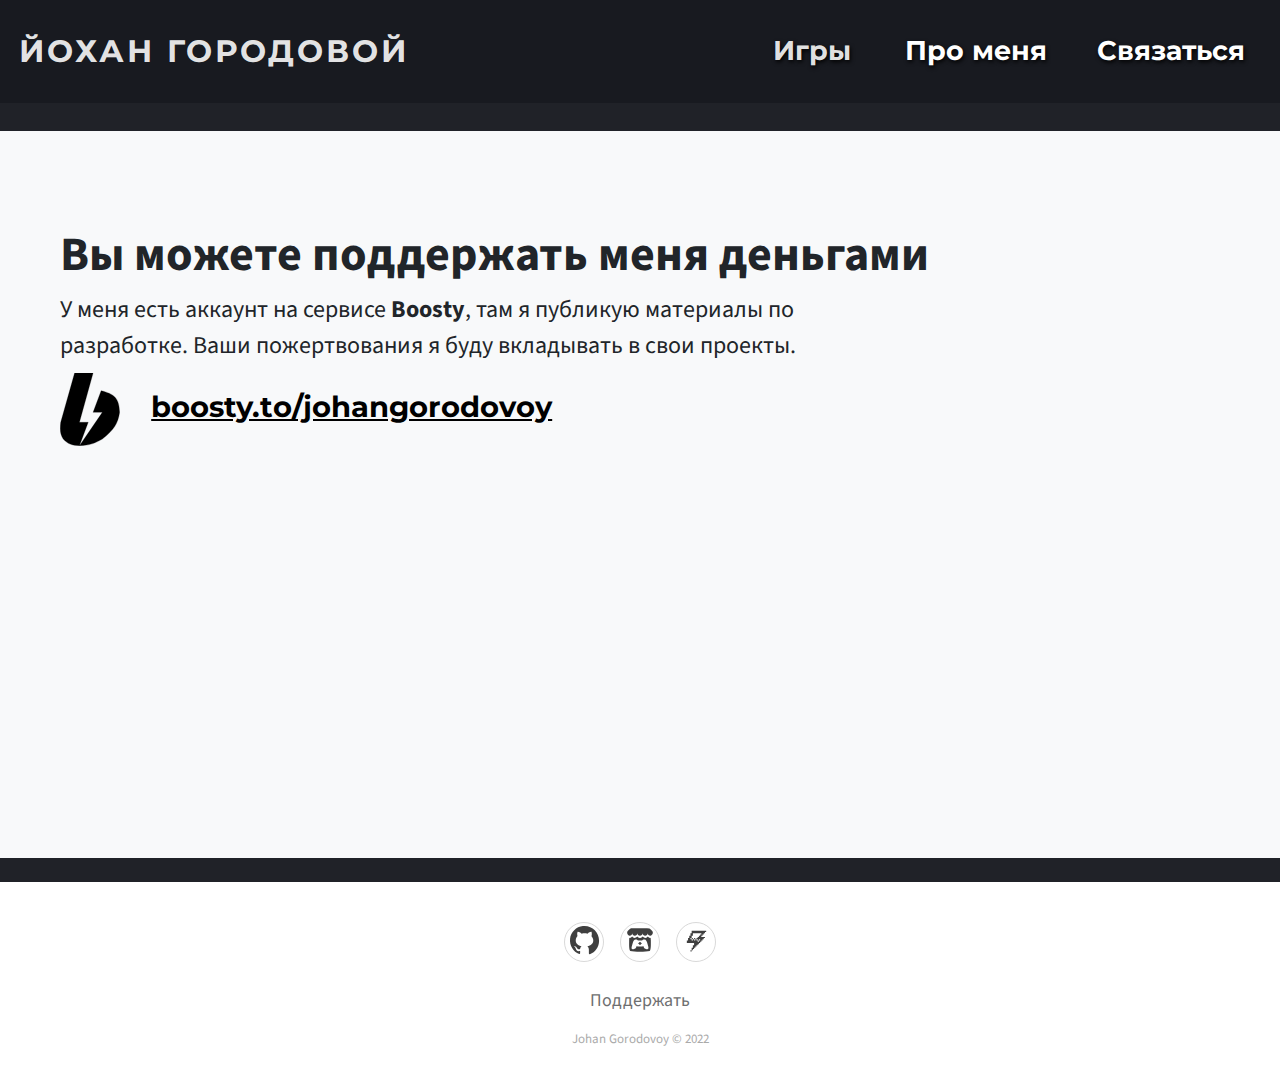
<file: Donate.html>
<!DOCTYPE html><html><head><meta charset="utf-8"><meta name="viewport" content="width=device-width, initial-scale=1.0, shrink-to-fit=no"><title>Небольшая прогулка</title><meta property="og:image" content=""><meta name="description" content="Просто маленькая ночная прогулка."><link rel="icon" type="image/svg+xml" sizes="83x47" href="assets/img/JG.svg"><link rel="icon" type="image/svg+xml" sizes="83x47" href="assets/img/JG.svg"><link rel="stylesheet" href="assets/bootstrap/css/bootstrap.min.css"><link rel="stylesheet" href="https://fonts.googleapis.com/css?family=Source+Sans+Pro:300,400,700,300italic,400italic,700italic&amp;display=swap"><link rel="stylesheet" href="https://fonts.googleapis.com/css?family=Montserrat&amp;display=swap"><link rel="stylesheet" href="assets/css/styles.min.css"></head><body id="page-top" style="background: rgb(32,34,40);"><nav class="navbar navbar-light navbar-expand-lg fixed-top" style="background: #181a20;height: calc(45px + 4.5vw);min-width: 50px;min-height: 40px;"><div class="container-fluid"><a class="navbar-brand" href="#" style="font-family: Montserrat;font-weight: bold;font-size: calc(12px + 1.5vw);color: rgba(255,255,255,0.9);margin-left: calc(1px + 0.5vw);letter-spacing: 3px;">ЙОХАН ГОРОДОВОЙ</a><button data-bs-toggle="collapse" class="navbar-toggler" data-bs-target="#navcol-1"><span class="visually-hidden">Toggle navigation</span><span class="navbar-toggler-icon" style="background-image: url(&quot;assets/img/Button.png&quot;);"></span></button><div class="collapse navbar-collapse" id="navcol-1" style="width: 239.07000000000005px;margin-left: 0;font-family: Montserrat;margin-right: 0px;"><ul class="navbar-nav"><li class="nav-item"><a class="nav-link active text-center" style="transform: perspective(790px) skew(0deg);font-family: Montserrat;color: rgba(255,255,255,0.9);font-size: calc(8px + 1.5vw);font-weight: bold;text-align: right;background: rgba(255,255,255,0);padding: .5rem 1.2rem;text-shadow: 1px 2px 4px #000000;width: calc(100px + 2.5vw);" href="Home.html#games">Игры</a></li><li class="nav-item" style="transform: skew(0deg);font-size: 27px;"><a class="nav-link text-center" style="transform: skew(0deg);color: rgb(255,255,255);font-family: 'Montserrat';font-size: calc(8px + 1.5vw);font-weight: bold;text-align: right;background: rgba(24,26,32,0);padding: .5rem 1.2rem;text-shadow: 1px 2px 4px #000000;width: calc(150px + 3.5vw);" href="Home.html#about">Про меня</a></li><li class="nav-item" style="transform: skew(0deg);"><a class="nav-link text-center" style="transform: skew(0deg);font-family: Montserrat, sans-serif;color: rgb(255,255,255);font-size: calc(8px + 1.5vw);font-weight: bold;text-align: right;background: rgba(24,26,32,0);padding: .5rem 1.2rem;text-shadow: 1px 2px 4px #000000;width: calc(150px + 3.5vw);" href="Home.html#contact">Связаться</a></li></ul></div></div></nav><div class="container" style="height: calc(90px + 4.5vh);"></div><section id="games" class="projects-clean" style="background: rgb(32,34,40);"></section><div class="p-5 mb-4 bg-light round-3" style="background: rgb(32,34,40);height: calc(700px + 3vh);"><div class="container-fluid py-5"><h1 class="display-5 fw-bold">Вы можете поддержать меня деньгами</h1><p class="col-md-8 fs-4" style="font-size: calc(1.275rem + 0.3vw);">У меня есть аккаунт на сервисе <strong>Boosty</strong>, там я публикую материалы по разработке. Ваши пожертвования я буду вкладывать в свои проекты.</p><a href="https://boosty.to/johangorodovoy"><img style="width: 60px;margin-top: -7px;" src="assets/img/BoostyIcon.svg"></a><a href="https://johangorodovoy.itch.io/" style="color: rgb(0,0,0);font-family: Montserrat, sans-serif;font-weight: bold;padding: calc(12px + 1.5vw);font-size: calc(10px + 1.5vw);">boosty.to/johangorodovoy</a></div></div><footer class="footer-basic"><div class="social"><a href="https://github.com/Stulk3"><img src="assets/img/git.svg" style="width: 35px;margin-top: -7px;"></a><a href="https://johangorodovoy.itch.io/"><img src="assets/img/itch.io.svg" style="width: 32px;margin-top: -7px;"></a><a href="https://gamejolt.com/@JohanGorodovoy"><img src="assets/img/gamejolt.svg" style="width: 29px;margin-top: -7px;"></a></div><ul class="list-inline"><li class="list-inline-item"><a data-bs-toggle="tooltip" data-bss-tooltip="" href="#" title="Пока что нет!">Поддержать</a></li></ul><p class="copyright">Johan Gorodovoy © 2022</p></footer><script src="assets/bootstrap/js/bootstrap.min.js"></script><script src="https://code.jquery.com/jquery-3.3.1.min.js"></script><script src="assets/js/script.min.js"></script></body></html>
</file>
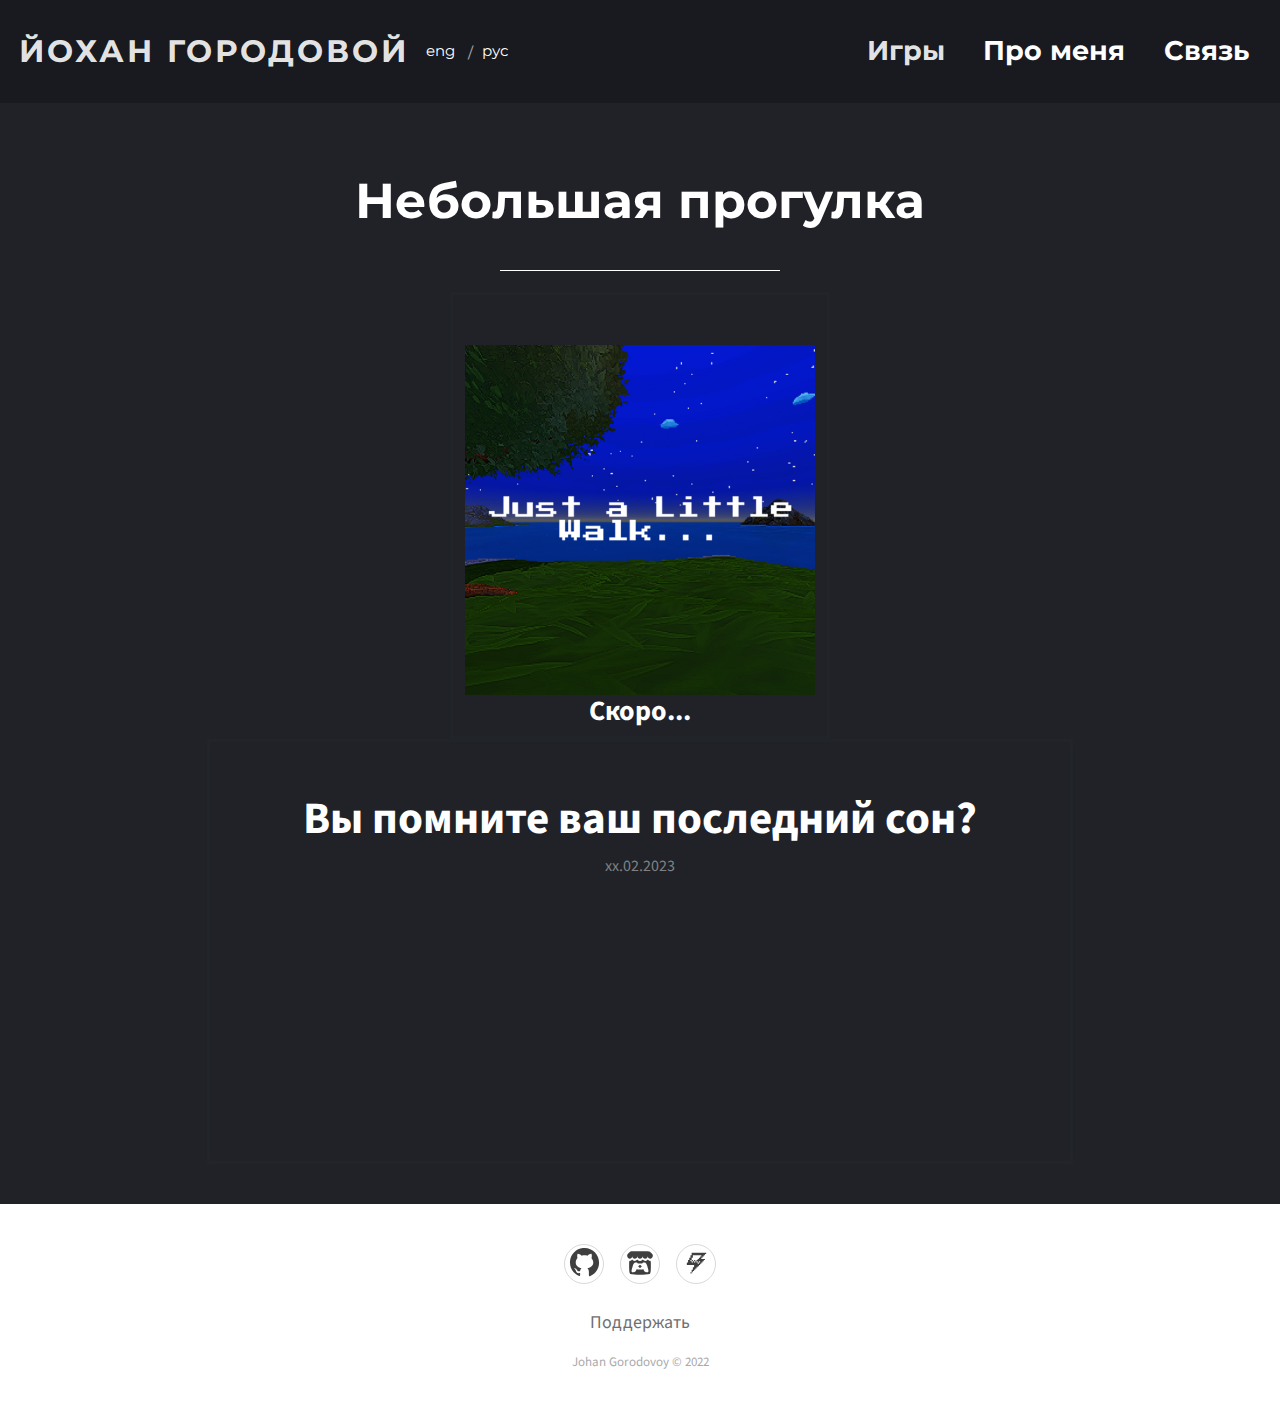
<file: JustALittleWalk.html>
<!DOCTYPE html><html><head><meta charset="utf-8"><meta name="viewport" content="width=device-width, initial-scale=1.0, shrink-to-fit=no"><title>Just A Little Walk</title><meta property="og:image" content=""><meta name="description" content="Просто маленькая ночная прогулка."><link rel="icon" type="image/svg+xml" sizes="83x47" href="assets/img/JG.svg"><link rel="icon" type="image/svg+xml" sizes="83x47" href="assets/img/JG.svg"><link rel="stylesheet" href="assets/bootstrap/css/bootstrap.min.css"><link rel="stylesheet" href="https://fonts.googleapis.com/css?family=Source+Sans+Pro:300,400,700,300italic,400italic,700italic&amp;display=swap"><link rel="stylesheet" href="https://fonts.googleapis.com/css?family=Montserrat&amp;display=swap"><link rel="stylesheet" href="assets/css/styles.min.css"></head><body id="page-top" style="background: rgb(32,34,40);"><nav class="navbar navbar-light navbar-expand-lg fixed-top" style="background: #181a20;height: calc(45px + 4.5vw);min-width: 50px;min-height: 40px;"><div class="container-fluid"><a class="navbar-brand , lang" href="Home.html#" style="font-family: Montserrat;font-weight: bold;font-size: calc(12px + 1.5vw);color: rgba(255,255,255,0.9);margin-left: calc(1px + 0.5vw);letter-spacing: 3px;" key="title">ЙОХАН ГОРОДОВОЙ</a><button data-bs-toggle="collapse" class="navbar-toggler" data-bs-target="#navcol-2"><span class="visually-hidden">Toggle navigation</span><span class="navbar-toggler-icon"></span></button><div class="collapse navbar-collapse" id="navcol-2" style="width: 239.07000000000005px;margin-left: 0;font-family: Montserrat;margin-right: 0px;"><div class="btn-group" role="group" style="height: 30px;"><a class="btn btn-dark btn-sm active , translate" role="button" id="en" style="background: rgba(29,128,159,0);border-width: 0px;border-color: rgba(255,255,255,0);padding: .1rem;font-size: calc(2px + 1vw);width: auto;margin: auto;margin-left: -1px;">eng</a><button class="btn btn-dark disabled" type="button" style="background: rgba(29,128,159,0);border-width: 0px;border-color: rgba(255,255,255,0);font-size: calc(2px + 1vw);width: 0px;text-align: center;color: rgb(255,255,255);" disabled="">/</button><a class="btn btn-dark btn-sm active , translate" role="button" id="rus" style="background: rgba(29,128,159,0);border-color: rgba(255,255,255,0);padding: .1rem;font-size: calc(2px + 1vw);width: auto;margin: auto;">рус</a></div><ul class="navbar-nav"><li class="nav-item"><a class="nav-link active , lang" style="transform: perspective(790px) skew(0deg);font-family: Montserrat;color: rgba(255,255,255,0.9);font-size: calc(8px + 1.5vw);font-weight: bold;text-align: right;background: rgba(255,255,255,0);padding: .5rem 1.2rem;" href="Home.html#games" key="games">Игры</a></li><li class="nav-item" style="transform: skew(0deg);font-size: 27px;"><a class="nav-link , lang" style="transform: skew(0deg);color: rgb(255,255,255);font-family: 'Montserrat';font-size: calc(8px + 1.5vw);font-weight: bold;text-align: right;background: rgba(24,26,32,0);padding: .5rem 1.2rem;" href="Home.html#about" key="about">Про меня</a></li><li class="nav-item" style="transform: skew(0deg);"><a class="nav-link , lang" style="transform: skew(0deg);font-family: Montserrat, sans-serif;color: rgb(255,255,255);font-size: calc(8px + 1.5vw);font-weight: bold;text-align: right;background: rgba(24,26,32,0);padding: .5rem 1.2rem;" href="Home.html#contact" key="contact">Связь</a></li></ul></div></div></nav><div class="container" style="height: calc(90px + 4.5vh);"></div><section id="games" class="projects-clean" style="background: rgb(32,34,40);"><div class="container"><div class="intro"></div><h2 class="text-center , lang" style="font-family: Montserrat, sans-serif;font-weight: bold;font-size: calc(30px + 1.5vw);color: rgb(255,255,255);" key="jlwTitle">Небольшая прогулка</h2><hr style="color: #ffffff;height: 6px;width: 280px;"><div class="row projects"><div class="col-sm-6 col-lg-4 item"><img class="img-fluid" src="assets/img/jalw.jpg"><h3 class="name, lang" style="color: rgb(255,255,255);" key="soon">Скоро...</h3></div><div class="col-sm-6 col-lg-4 item" style="width: 865.987px;"><h3 class="name, lang" style="color: rgb(255,255,255);font-size: 45px;" key="jlwQuote">Вы помните ваш последний сон?</h3><p class="lang" key="jlwDate">xx.02.2023</p></div></div></div></section><footer class="footer-basic"><div class="social"><a href="https://github.com/Stulk3"><img src="assets/img/git.svg" style="width: 35px;margin-top: -7px;"></a><a href="https://johangorodovoy.itch.io/"><img src="assets/img/itch.io.svg" style="width: 32px;margin-top: -7px;"></a><a href="https://gamejolt.com/@JohanGorodovoy"><img src="assets/img/gamejolt.svg" style="width: 29px;margin-top: -7px;"></a></div><ul class="list-inline"><li class="list-inline-item"><a data-bs-toggle="tooltip" data-bss-tooltip="" href="#" title="Пока что нет!">Поддержать</a></li></ul><p class="copyright">Johan Gorodovoy © 2022</p></footer><script src="assets/bootstrap/js/bootstrap.min.js"></script><script src="https://code.jquery.com/jquery-3.3.1.min.js"></script><script src="assets/js/script.min.js"></script><script src="assets/js/DownloadPhoto.min.js"></script></body></html>
</file>
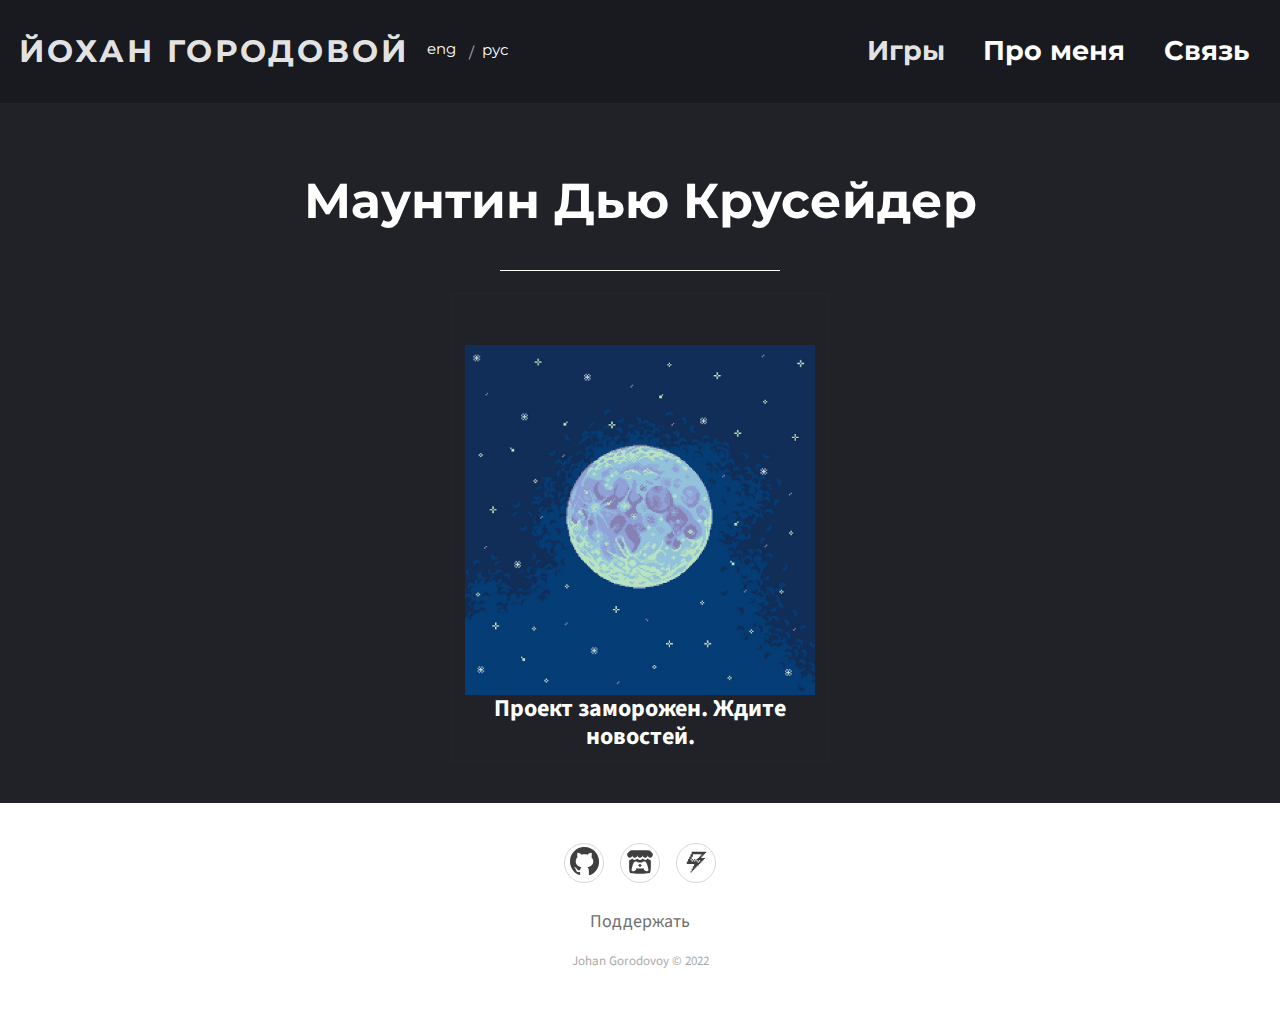
<file: mountaindewcrusader.html>
<!DOCTYPE html><html><head><meta charset="utf-8"><meta name="viewport" content="width=device-width, initial-scale=1.0, shrink-to-fit=no"><title>Mountain Dew Crusader</title><meta property="og:image" content=""><meta name="description" content="A story about creativity and life meaning.
"><link rel="icon" type="image/svg+xml" sizes="83x47" href="assets/img/JG.svg"><link rel="icon" type="image/svg+xml" sizes="83x47" href="assets/img/JG.svg"><link rel="stylesheet" href="assets/bootstrap/css/bootstrap.min.css"><link rel="stylesheet" href="https://fonts.googleapis.com/css?family=Source+Sans+Pro:300,400,700,300italic,400italic,700italic&amp;display=swap"><link rel="stylesheet" href="https://fonts.googleapis.com/css?family=Montserrat&amp;display=swap"><link rel="stylesheet" href="assets/css/styles.min.css"></head><body id="page-top" style="background: rgb(32,34,40);"><nav class="navbar navbar-light navbar-expand-lg fixed-top" style="background: #181a20;height: calc(45px + 4.5vw);min-width: 50px;min-height: 40px;"><div class="container-fluid"><a class="navbar-brand" href="Home.html#" style="font-family: Montserrat;font-weight: bold;font-size: calc(12px + 1.5vw);color: rgba(255,255,255,0.9);margin-left: calc(1px + 0.5vw);letter-spacing: 3px;" key="title">ЙОХАН ГОРОДОВОЙ</a><button data-bs-toggle="collapse" class="navbar-toggler" data-bs-target="#navcol-2"><span class="visually-hidden">Toggle navigation</span><span class="navbar-toggler-icon"></span></button><div class="collapse navbar-collapse" id="navcol-2" style="width: 239.07000000000005px;margin-left: 0;font-family: Montserrat;margin-right: 0px;"><div class="btn-group" role="group" style="height: 30px;"><a class="btn btn-dark btn-sm active , translate" role="button" id="en" style="background: rgba(29,128,159,0);border-width: 0px;border-color: rgba(255,255,255,0);padding: .1rem;font-size: calc(2px + 1vw);width: auto;">eng</a><button class="btn btn-dark disabled" type="button" style="background: rgba(29,128,159,0);border-width: 0px;border-color: rgba(255,255,255,0);font-size: calc(2px + 1vw);width: 0px;text-align: center;color: rgb(255,255,255);" disabled="">/</button><a class="btn btn-dark btn-sm active , translate" role="button" id="rus" style="background: rgba(29,128,159,0);border-color: rgba(255,255,255,0);padding: .1rem;font-size: calc(2px + 1vw);width: auto;">рус</a></div><ul class="navbar-nav"><li class="nav-item"><a class="nav-link active , lang" style="transform: perspective(790px) skew(0deg);font-family: Montserrat;color: rgba(255,255,255,0.9);font-size: calc(8px + 1.5vw);font-weight: bold;text-align: right;background: rgba(255,255,255,0);padding: .5rem 1.2rem;" href="Home.html#games" key="games">Игры</a></li><li class="nav-item" style="transform: skew(0deg);font-size: 27px;"><a class="nav-link , lang" style="transform: skew(0deg);color: rgb(255,255,255);font-family: 'Montserrat';font-size: calc(8px + 1.5vw);font-weight: bold;text-align: right;background: rgba(24,26,32,0);padding: .5rem 1.2rem;" href="Home.html#about" key="about">Про меня</a></li><li class="nav-item" style="transform: skew(0deg);"><a class="nav-link , lang" style="transform: skew(0deg);font-family: Montserrat, sans-serif;color: rgb(255,255,255);font-size: calc(8px + 1.5vw);font-weight: bold;text-align: right;background: rgba(24,26,32,0);padding: .5rem 1.2rem;" href="Home.html#contact" key="contact">Связь</a></li></ul></div></div></nav><div class="container" style="height: calc(90px + 4.5vh);"></div><section id="games" class="projects-clean" style="background: rgb(32,34,40);"><div class="container"><div class="intro"></div><h2 class="text-center , lang" style="font-family: Montserrat, sans-serif;font-weight: bold;font-size: calc(30px + 1.5vw);color: rgb(255,255,255);" key="mdcTitle">Маунтин Дью Крусейдер</h2><hr style="color: #ffffff;height: 6px;width: 280px;"><div class="row projects"><div class="col-sm-6 col-lg-4 item"><img class="img-fluid" src="assets/img/moon.jpg"><h3 class="name, lang" style="color: rgb(255,255,255);font-size: 24px;" key="frozen">Проект заморожен. Ждите новостей.</h3></div></div></div></section><footer class="footer-basic"><div class="social"><a href="https://github.com/Stulk3"><img src="assets/img/git.svg" style="width: 35px;margin-top: -7px;"></a><a href="https://johangorodovoy.itch.io/"><img src="assets/img/itch.io.svg" style="width: 32px;margin-top: -7px;"></a><a href="https://gamejolt.com/@JohanGorodovoy"><img src="assets/img/gamejolt.svg" style="width: 29px;margin-top: -7px;"></a></div><ul class="list-inline"><li class="list-inline-item"><a data-bs-toggle="tooltip" data-bss-tooltip="" class="lang" title="Пока что нет!" key="support">Поддержать</a></li></ul><p class="copyright">Johan Gorodovoy © 2022</p></footer><script src="assets/bootstrap/js/bootstrap.min.js"></script><script src="https://code.jquery.com/jquery-3.3.1.min.js"></script><script src="assets/js/script.min.js"></script><script src="assets/js/Download.min.js"></script><script src="assets/js/DownloadPhoto.min.js"></script></body></html>
</file>
<file: assets/css/styles.min.css>
@media (min-width:768px){.backgroundimages{height:380px;width:100%;background-position:center;background-repeat:no-repeat;background-size:cover}}@media (max-width:767px){.backgroundimages{width:100%;height:300px;background-position:center;background-size:cover}}@media (min-width:1500px){.backgroundimages{width:100%;height:500px;background-position:center;background-size:cover}}.contact-clean{background:#f1f7fc;padding:calc(30px + 15.5vh)}.contact-clean form{max-width:480px;width:90%;margin:0 auto;background-color:#fff;padding:40px;border-radius:4px;color:#505e6c;box-shadow:1px 1px 5px rgba(0,0,0,.1)}.contact-clean h2{margin-top:5px;font-weight:700;font-size:28px;margin-bottom:36px;color:inherit}.contact-clean form .form-control{background:#fff;border-radius:2px;box-shadow:1px 1px 1px rgba(0,0,0,.05);outline:0;color:inherit;padding-left:12px;height:42px}.contact-clean form .form-control:focus{border:1px solid #b2b2b2}.contact-clean form textarea.form-control{min-height:100px;max-height:260px;padding-top:10px;resize:vertical}.contact-clean form .btn{padding:16px 32px;border:none;background:0 0;box-shadow:none;text-shadow:none;opacity:.9;text-transform:uppercase;font-weight:700;font-size:13px;letter-spacing:.4px;line-height:1;outline:0!important}.contact-clean form .btn:hover,.footer-basic ul a:hover{opacity:1}.contact-clean form .btn:active{transform:translateY(1px)}.contact-clean form .btn-primary{background-color:#5045;margin-top:15px;color:#fff}.footer-basic{padding:40px 0;background-color:#fff;color:#4b4c4d}.footer-basic ul{padding:0;list-style:none;text-align:center;font-size:18px;line-height:1.6;margin-bottom:0}.footer-basic li{padding:0 10px}.footer-basic ul a{color:inherit;text-decoration:none;opacity:.8}.footer-basic .social{text-align:center;padding-bottom:25px}.footer-basic .social>a{font-size:24px;width:40px;height:40px;line-height:40px;display:inline-block;text-align:center;border-radius:50%;border:1px solid #ccc;margin:0 8px;color:inherit;opacity:.75}.footer-basic .social>a:hover{opacity:.9}.footer-basic .copyright{margin-top:15px;text-align:center;font-size:13px;color:#aaa;margin-bottom:0}a{color:#fff}a:active,a:focus,a:hover{color:#b6b6b6}img{margin-left:auto!important;margin-right:auto!important;margin-bottom:auto!important;margin-top:auto}.ms-auto,ul{margin-left:auto!important}#mainNav .navbar-nav li.nav-item a.nav-link:hover,#navcol-2 a.navbar-nav a.nav-item a.nav-link:hover{color:#18bc9c}Nav.navbar-light .navbar-nav .nav-link{color:green}.item,hr{margin-left:auto!important;margin-right:auto!important;border-style:solid;opacity:1}.projects-clean{background-color:#fff}.projects-clean p{color:#7d8285}.projects-clean h2{font-weight:700;margin-bottom:40px;padding-top:40px;color:inherit}@media (max-width:767px){.contact-clean{padding:20px 0}.contact-clean form{padding:30px}.projects-clean h2{margin-bottom:25px;padding-top:25px;font-size:24px}}.projects-clean .intro{font-size:16px;max-width:500px;margin:0 auto}.projects-clean .intro p{margin-bottom:0}.projects-clean .projects{padding-bottom:40px}.projects-clean .item{text-align:center;padding-top:50px;min-height:425px}.projects-clean .item .name{font-weight:700;margin-top:28px;margin-bottom:8px}.projects-clean .item .description{font-size:15px;margin-top:15px;margin-bottom:0}#mainNav .navbar-nav{letter-spacing:.0825rem}.navbar-link{color:#green!important}.ms-auto{margin-right:auto!important}
</file>
